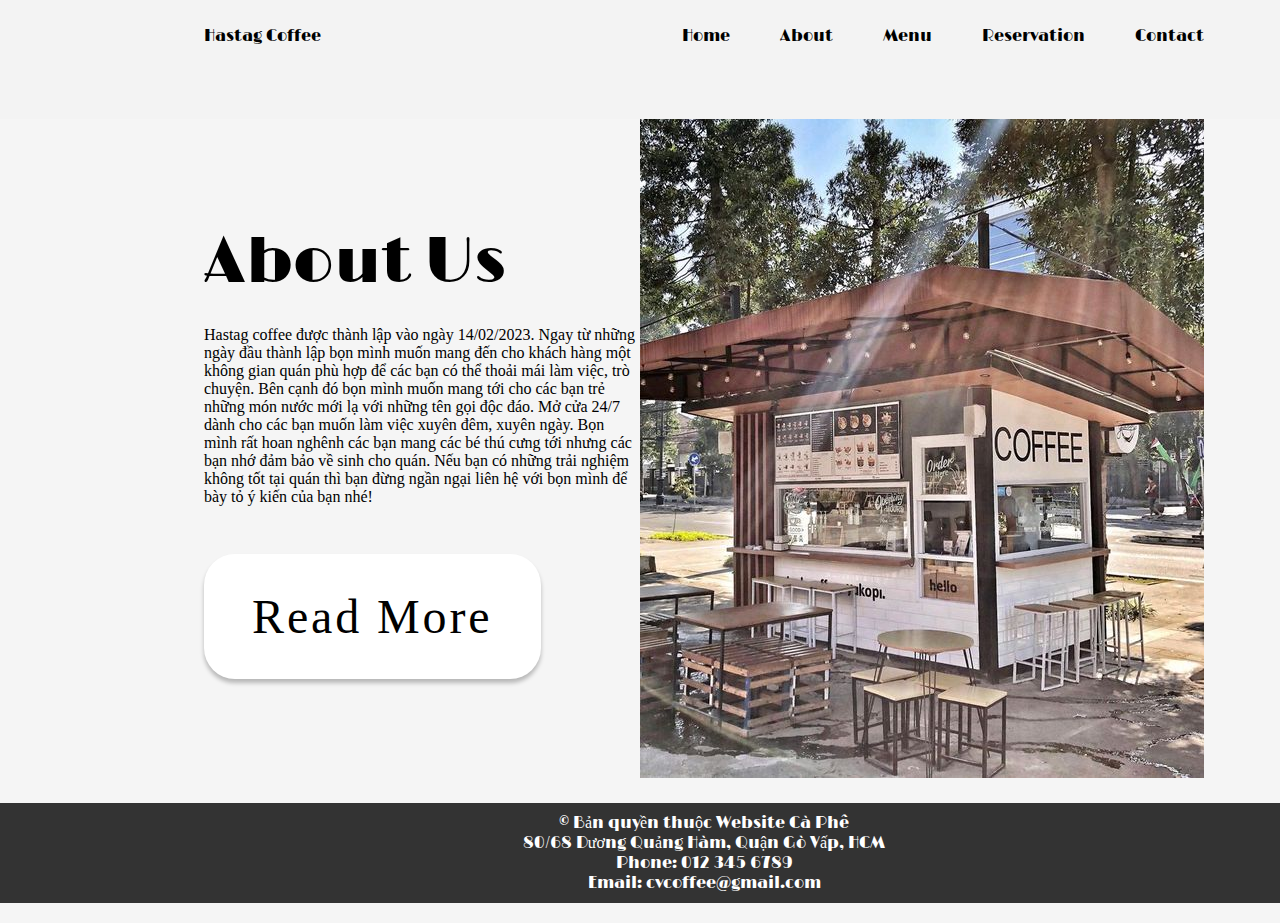
<file: AboutUs.html>
<!DOCTYPE html>
<html lang="en">
<head>
    <meta charset="UTF-8">
    <meta http-equiv="X-UA-Compatible" content="IE=edge">
    <meta name="viewport" content="width=device-width, initial-scale=1.0">
    <link href="./AboutUs.css" rel="stylesheet" />
    <link rel="preconnect" href="https://fonts.googleapis.com">
    <link rel="preconnect" href="https://fonts.googleapis.com">
    <link rel="preconnect" href="https://fonts.gstatic.com" crossorigin>
    <link href="https://fonts.googleapis.com/css2?family=Condiment&family=Limelight&display=swap" rel="stylesheet">
    <title>About Us</title>
</head>
<body>  
    <div class = "nav-container" >
        <div class = "wrapper"> 
            <nav>
                <div calss = "logo">
                    Hastag Coffee
                </div>
                <ul class = "nav-items">
                    <li>
                        <a href="index.html">Home</a> 
                    </li>
                    <li>
                        <a href="AboutUs.html">About</a> 
                    </li>
                    <li>
                        <a href="Menu.html">Menu</a> 
                    </li>
                    <li>
                        <a href="Reser.html">Reservation</a> 
                    </li>
                    <li>
                        <a href="Contact.html">Contact</a> 
                    </li>
                </ul>
            </nav>
        </div>
    </div>
    <div class = "body-container" >
        <div class = "wrapper">
            <header>
                <div class = "body-content">
                    <h1>About Us</h1>
                    <p>Hastag coffee được thành lập vào ngày 14/02/2023.

                        Ngay từ những ngày đầu thành lập bọn mình muốn mang đến cho khách hàng một không gian quán phù hợp để các bạn có thể thoải mái làm việc, trò chuyện.
                        
                        Bên cạnh đó bọn mình muốn mang tới cho các bạn trẻ những món nước mới lạ với những tên gọi độc đáo.

                        Mở cửa 24/7 dành cho các bạn muốn làm việc xuyên đêm, xuyên ngày. Bọn mình rất hoan nghênh các bạn mang các bé thú cưng tới nhưng các bạn nhớ đảm bảo về sinh cho quán. Nếu bạn có những trải nghiệm không tốt tại quán thì bạn đừng ngần ngại liên hệ với bọn mình để bày tỏ ý kiến của bạn nhé!
                    </p>
                    <a href="#">Read More</a>
                </div>
                <div class = "body-image">
                    <img src="./image/store.jpg" alt="Coffe Mug">
                </div>  
            </header>
        </div>
    </div>
    

</body>
<footer>
    <p class="copyright">&copy; Bản quyền thuộc Website Cà Phê</p>
    <p class="address">80/68 Dương Quảng Hàm, Quận Gò Vấp, HCM</p>
    <p class="address">Phone: 012 345 6789</p>
    <p class="address">Email: cvcoffee@gmail.com</p>
</footer>
</html>
</file>
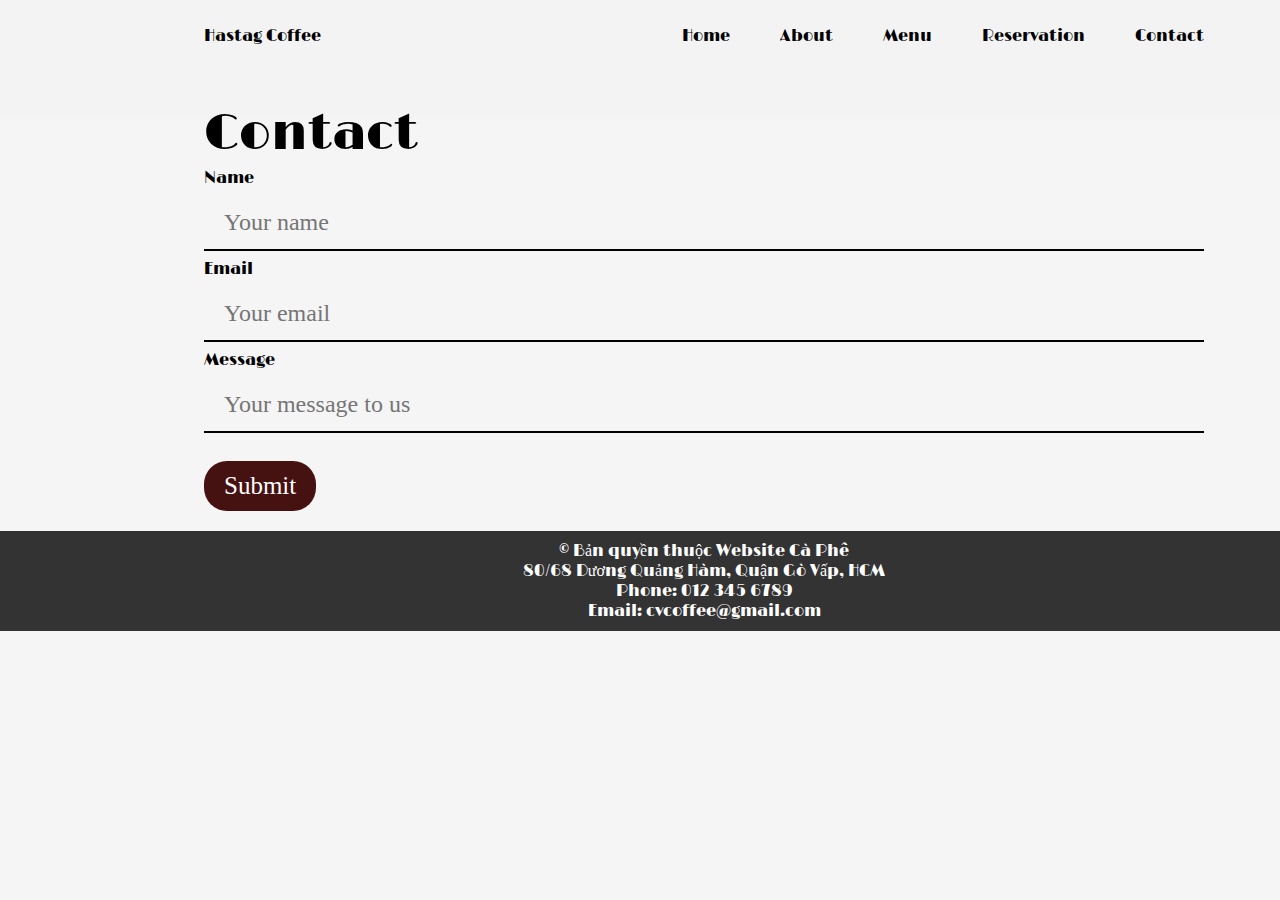
<file: Contact.html>
<!DOCTYPE html>
<html lang="en">
<head>
    <meta charset="UTF-8">
    <meta http-equiv="X-UA-Compatible" content="IE=edge">
    <meta name="viewport" content="width=device-width, initial-scale=1.0">
    <link href="./Contact.css" rel="stylesheet" />
    <link rel="preconnect" href="https://fonts.googleapis.com">
    <link rel="preconnect" href="https://fonts.googleapis.com">
    <link rel="preconnect" href="https://fonts.gstatic.com" crossorigin>
    <link href="https://fonts.googleapis.com/css2?family=Condiment&family=Limelight&display=swap" rel="stylesheet">
    <title>Contact</title>
    <style>
    
    </style>
</head>
<body>
    <div class = "nav-container" >
        <div class = "wrapper"> 
            <nav>
                <div calss = "logo">
                    Hastag Coffee
                </div>
                <ul class = "nav-items">
                    <li>
                        <a href="index.html">Home</a> 
                    </li>
                    <li>
                        <a href="AboutUs.html">About</a> 
                    </li>
                    <li>
                        <a href="Menu.html">Menu</a> 
                    </li>
                    <li>
                        <a href="Reser.html">Reservation</a> 
                    </li>
                    <li>
                        <a href="Contact.html">Contact</a> 
                    </li>
                </ul>
            </nav>
        </div>
    </div>
    <div class = "body-container" >
        <div class = "wrapper">
            <header>
                <div class = "body-content">
                    <h1>Contact</h1>
                </div>
                <div class ="form">
                    <div>
                        <label for="name">Name</label>
                        <input type="text" id="name" placeholder="Your name">
                      
                        <label for="emil">Email</label>
                        <input type="text" id="email" placeholder="Your email">

                        <label for="message">Message</label>
                        <input type="text" id="message" placeholder="Your message to us">

                    <div class = "submitBtn">
                        <input type="submit" value="Submit">
                    </div>
                </div>
            </header>
        </div>
    </div>
</body>
<footer>
    <p class="copyright">&copy; Bản quyền thuộc Website Cà Phê</p>
    <p class="address">80/68 Dương Quảng Hàm, Quận Gò Vấp, HCM</p>
    <p class="address">Phone: 012 345 6789</p>
    <p class="address">Email: cvcoffee@gmail.com</p>
</footer>
</html>
</file>
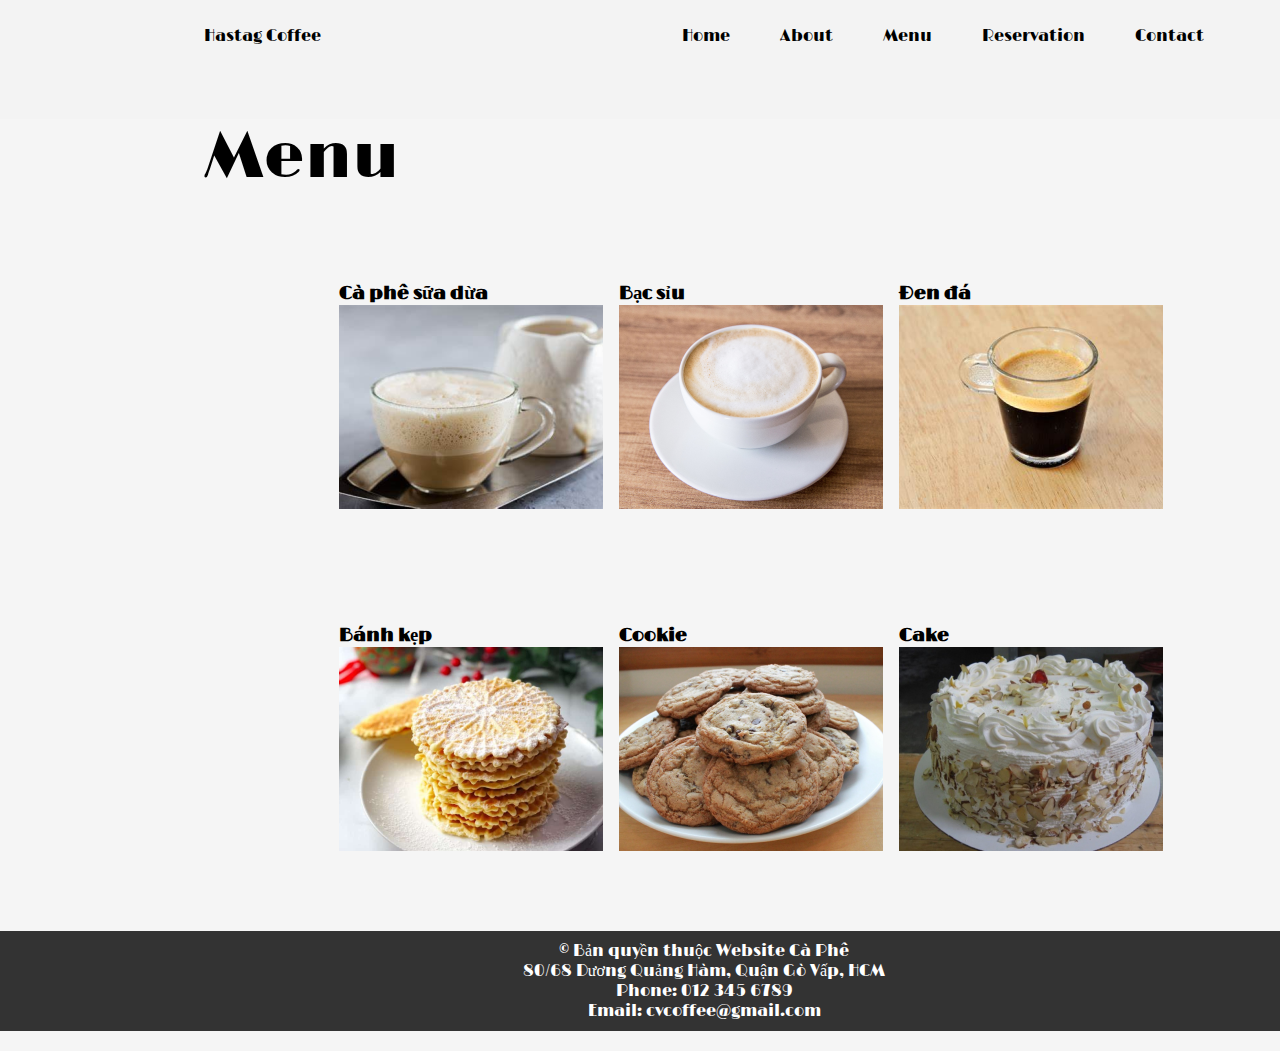
<file: Menu.html>
<!DOCTYPE html>
<html lang="en">
<head>
    <meta charset="UTF-8">
    <meta http-equiv="X-UA-Compatible" content="IE=edge">
    <meta name="viewport" content="width=device-width, initial-scale=1.0">
    <link href="./Menu.css" rel="stylesheet" />
    <link rel="preconnect" href="https://fonts.googleapis.com">
    <link rel="preconnect" href="https://fonts.googleapis.com">
    <link rel="preconnect" href="https://fonts.gstatic.com" crossorigin>
    <link href="https://fonts.googleapis.com/css2?family=Condiment&family=Limelight&display=swap" rel="stylesheet">
    <title>Menu</title>
</head>
<body>  
    <div class = "nav-container" >
        <div class = "wrapper"> 
            <nav>
                <div calss = "logo">
                    Hastag Coffee
                </div>
                <ul class = "nav-items">
                    <li>
                        <a href="#">Home</a> 
                    </li>
                    <li>
                        <a href="AboutUs.html">About</a> 
                    </li>
                    <li>
                        <a href="Menu.html">Menu</a> 
                    </li>
                    <li>
                        <a href="Reser.html">Reservation</a> 
                    </li>
                    <li>
                        <a href="Contact.html">Contact</a> 
                    </li>
                </ul>
            </nav>
        </div>
    </div>
    <div class = "body-container" >
        <div class = "wrapper">
            <header>
                <h1>Menu</h1>
            </header>
            <div class="container">
                <div class="menu-items">
                    <h3>Cà phê sữa dừa</h3>
                    <img src="./image/1.png">
                </div> 
                <div class="menu-items">
                    <h3>Bạc sỉu</h3>
                    <img src="./image/4.png">
                </div>
                <div class="menu-items">
                    <h3>Đen đá</h3>
                    <img src="./image/5.png">
                </div>
                <div class="menu-items">
                    <h3>Bánh kẹp</h3>
                    <img src="./image/2.png">
                </div>
                <div class="menu-items">
                    <h3>Cookie</h3>
                    <img src="./image/3.png">
                </div>
                <div class="menu-items">
                    <h3>Cake</h3>
                    <img src="./image/9.png">
                </div> 
 
            </div>      
        </div>
    </div>
</body>
<footer>
    <p class="copyright">&copy; Bản quyền thuộc Website Cà Phê</p>
    <p class="address">80/68 Dương Quảng Hàm, Quận Gò Vấp, HCM</p>
    <p class="address">Phone: 012 345 6789</p>
    <p class="address">Email: cvcoffee@gmail.com</p>
</footer>
</html>
</file>
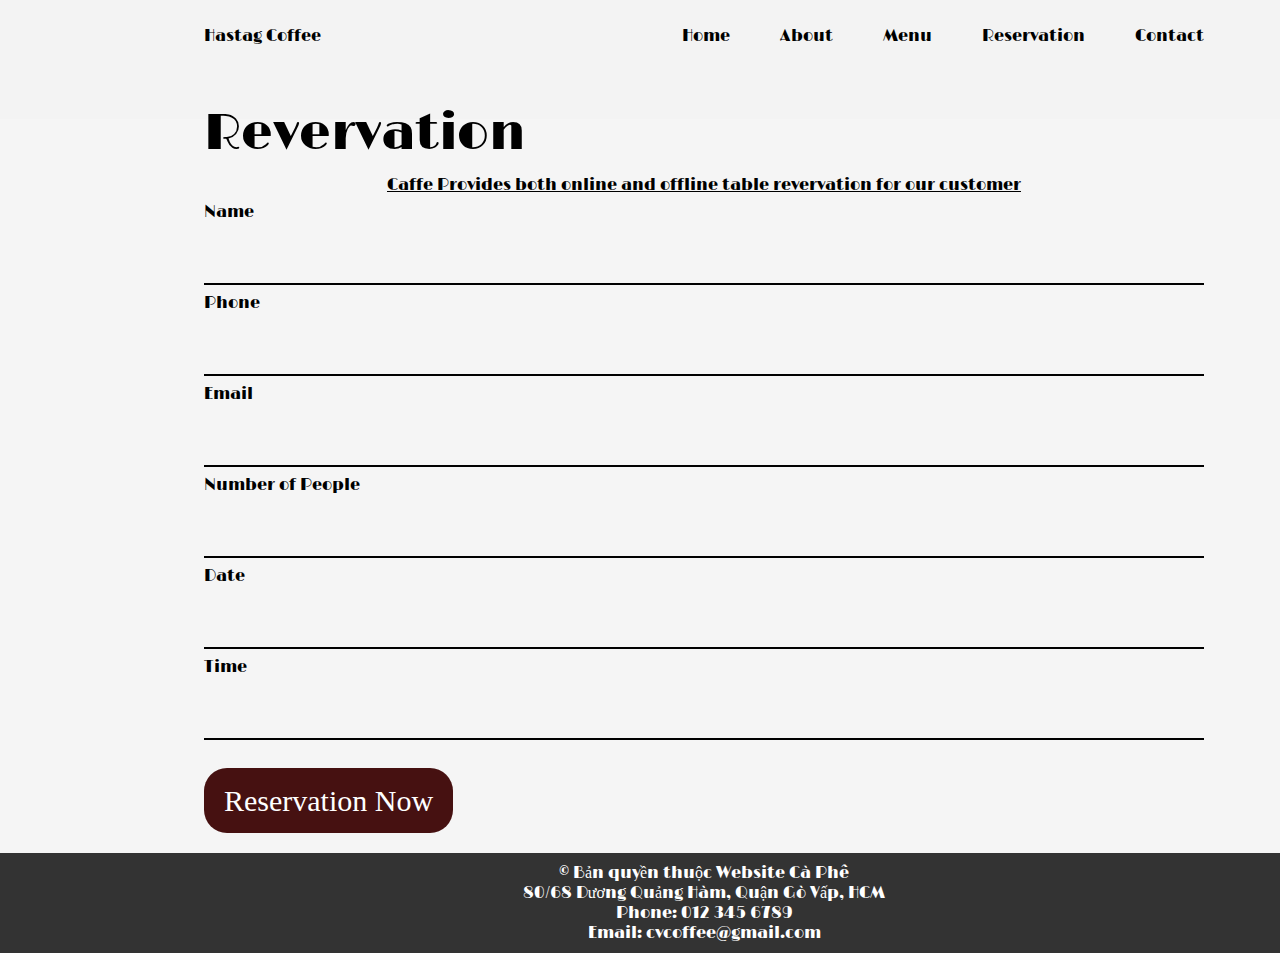
<file: Reser.html>
<!DOCTYPE html>
<html lang="en">
<head>
    <meta charset="UTF-8">
    <meta http-equiv="X-UA-Compatible" content="IE=edge">
    <meta name="viewport" content="width=device-width, initial-scale=1.0">
    <link href="./Reser.css" rel="stylesheet" />
    <link rel="preconnect" href="https://fonts.googleapis.com">
    <link rel="preconnect" href="https://fonts.googleapis.com">
    <link rel="preconnect" href="https://fonts.gstatic.com" crossorigin>
    <link href="https://fonts.googleapis.com/css2?family=Condiment&family=Limelight&display=swap" rel="stylesheet">
    <title>Revervation</title>
    <style>
    
    </style>
</head>
<body>
    <div class = "nav-container" >
        <div class = "wrapper"> 
            <nav>
                <div calss = "logo">
                    Hastag Coffee
                </div>
                <ul class = "nav-items">
                    <li>
                        <a href="index.html">Home</a> 
                    </li>
                    <li>
                        <a href="AboutUs.html">About</a> 
                    </li>
                    <li>
                        <a href="Menu.html">Menu</a> 
                    </li>
                    <li>
                        <a href="Reser.html">Reservation</a> 
                    </li>
                    <li>
                        <a href="Contact.html">Contact</a> 
                    </li>
                </ul>
            </nav>
        </div>
    </div>
    <div class = "body-container" >
        <div class = "wrapper">
            <header>
                <div class = "body-content">
                    <h1>Revervation</h1>
                    <h2>Caffe Provides both online and offline table 
                        revervation for our customer</h2>
                </div>
                <div class ="form">
                    <div>
                          <label for="name">Name</label>
                          <input type="text" id="name">
                      
                          <label for="phone">Phone</label>
                          <input type="text" id="phone">
                      
                          <label for="emil">Email</label>
                          <input type="text" id="email">

                          <label for="nop">Number of People</label>
                          <input type="text" id="nop">

                          <label for="date">Date</label>
                          <input type="text" id="date">

                          <label for="time">Time</label>
                          <input type="text" id="time">
                      </div>
                      <div class = "submitBtn">
                        <input type="submit" value="Reservation Now">
                      </div>
                </div>
            </header>
        </div>
    </div>
</body>
<footer>
    <p class="copyright">&copy; Bản quyền thuộc Website Cà Phê</p>
    <p class="address">80/68 Dương Quảng Hàm, Quận Gò Vấp, HCM</p>
    <p class="address">Phone: 012 345 6789</p>
    <p class="address">Email: cvcoffee@gmail.com</p>
</footer>
</html>
</file>
<file: AboutUs.css>
*{
    box-sizing:border-box;
    margin: 0;
}
/**/
body{
    font-family: 'Limelight';
    position: relative;
    width: 110%;
    height: auto;
    background: #F5F5F5;
}
.nav-container{
    background: #F3F3F3;
    height: 119px;
}
.wrapper{
    max-width: 1000px;
    margin: 0 auto;
}
nav{
    display: flex;
    align-items: center;
    justify-content: space-between;
    height:72px
}
nav ul{
    display: flex;
}
nav .logo{
    width: 408px;
    height: 91px;
}
.nav-items li{
    list-style: none;
    margin-right: 50px;
}
.nav-items li:nth-last-of-type(1){
    margin: 0;
}
.nav-items li a{
    height: 38px;
    text-decoration: none;
    color: black;
}
/*Body*/
header{
    display: flex;
    align-items: center;
    justify-content: space-between;
}  
.body-container .wrapper{
    width: 1000px;
    margin: 0 auto;
}
header h1{
    font-family: 'Limelight';
    font-style: normal;
    font-weight: 400;
    font-size: 64px;
    line-height: 78px;
    margin-bottom: 24px;
}
header p{
    color: black;
    font-family: 'Roboto';
    margin-bottom: 48px;
}
header a{
    text-decoration: none;
    color: black;
    font-family: 'NATS';
    font-style: normal;
    font-weight: 400;
    font-size: 48px;
    line-height: 101px;
    letter-spacing: 0.06em;
    background: #FFFFFF;
    box-shadow: 0px 4px 4px rgba(0, 0, 0, 0.25);
    border-radius: 31px;
    display: inline-flex;
    padding: 12px 48px;
    transition: 300ms;
}
header a:hover{
    transform: translateY(-4px) ;
}

footer {
    background-color: #333;
    color: #ffffff;
    padding: 10px 20px;
    text-align: center;
    margin-top: 20px;
    margin-bottom: 20px
}
</file>
<file: Contact.css>
*{
    box-sizing:border-box;
    margin: 0;
}
body{
    font-family: 'Limelight';
    position: relative;
    width: 110%;
    height: auto;  
    background: #F5F5F5;
}
.nav-container{
    background: #F3F3F3;
    height: 119px;
}
.wrapper{
    max-width: 1000px;
    margin: 0 auto;
}
nav{
    display: flex;
    align-items: center;
    justify-content: space-between;
    height:72px
}
nav ul{
    display: flex;
}
nav .logo{
    width: 408px;
    height: 91px;
}
.nav-items li{
    list-style: none;
    margin-right: 50px;
}
.nav-items li:nth-last-of-type(1){
    margin: 0;
}
.nav-items li a{
    height: 38px;
    text-decoration: none;
    color: black;
}
/*Body*/
.body-container .wrapper{
    width: 1000px;
    margin: 0 auto;
}
input[type=text] {
    font-family: 'NATS';
    font-style: normal;
    font-weight: 400;
    font-size: 24px;
    line-height: 29px;
    width: 100%;
    padding: 12px 20px;
    margin: 8px 0;
    box-sizing: border-box;
    border: none;
    border-bottom: 2px solid #000000;
}
header h1{
    margin-bottom: 20px;
    font-weight: 400;
    font-size: 50px;
    line-height: 29px;
}
header h2{
    font-weight: 400;
    font-size: 16px;
    line-height: 34px;
    text-align: center;
    text-decoration: underline;
}
input[type=submit] {
    font-family: 'NATS';
    font-weight: 300;
    font-size: 30px;
    line-height: 45px;
    text-align: center;
    color: #FFFFFF;
    background: #461111;
    border-radius: 23px;
    border: none;
    padding: 10px 20px;
    cursor: pointer;
    margin-top: 20px;

}


*{
    box-sizing:border-box;
    margin: 0;
}
body{
    font-family: 'Limelight';
    position: relative;
    width: 110%;
    height: auto;  
    background: #F5F5F5;
}
.nav-container{
    background: #F3F3F3;
    height: 119px;
}
.wrapper{
    max-width: 1000px;
    margin: 0 auto;
}
nav{
    display: flex;
    align-items: center;
    justify-content: space-between;
    height:72px
}
nav ul{
    display: flex;
}
nav .logo{
    width: 408px;
    height: 91px;
}
.nav-items li{
    list-style: none;
    margin-right: 50px;
}
.nav-items li:nth-last-of-type(1){
    margin: 0;
}
.nav-items li a{
    height: 38px;
    text-decoration: none;
    color: black;
}
/*Body*/
.body-container .wrapper{
    width: 1000px;
    margin: 0 auto;
}
/**/
input[type=text] {
    font-family: 'NATS';
    font-style: normal;
    font-weight: 400;
    font-size: 24px;
    line-height: 29px;
    width: 100%;
    padding: 12px 20px;
    margin: 8px 0;
    box-sizing: border-box;
    border: none;
    border-bottom: 2px solid #000000;
    background: #F5F5F5;
}
header h1{
    margin-bottom: 20px;
    font-weight: 400;
    font-size: 50px;
    line-height: 29px;
}
input[type=submit] {
    font-family: 'NATS';
    font-weight: 300;
    font-size: 25px;
    line-height: 30px;
    text-align: center;
    color: #FFFFFF;
    background: #461111;
    border-radius: 23px;
    border: none;
    padding: 10px 20px;
    cursor: pointer;
    margin-top: 20px;

}


footer {
    background-color: #333;
    color: #ffffff;
    padding: 10px 20px;
    text-align: center;
    margin-top: 20px;
    margin-bottom: 20px
}
</file>
<file: Menu.css>
*{
    box-sizing:border-box;
    margin: 0;
}
body{
    font-family: 'Limelight';
    position: relative;
    width: 110%;
    height: auto;
    background: #F5F5F5;
}
.nav-container{
    background: #F3F3F3;
    height: 119px;
}
.wrapper{
    max-width: 1000px;
    margin: 0 auto;
}
nav{
    display: flex;
    align-items: center;
    justify-content: space-between;
    height:72px
}
nav ul{
    display: flex;
}
nav .logo{
    width: 408px;
    height: 91px;
}
.nav-items li{
    list-style: none;
    margin-right: 50px;
}
.nav-items li:nth-last-of-type(1){
    margin: 0;
}
.nav-items li a{
    height: 38px;
    text-decoration: none;
    color: black;
}
/*Body*/

header{
    align-items: center;
    justify-content: space-between;
}  

.body-container .wrapper{
    width: 1000px;
    margin: 0 auto;
}

header h1{
    font-weight: 400;
    font-size: 64px;
    line-height: 78px;
    margin-bottom: 30px;
}

header h3{
    font-family: 'Limelight';
    font-style: normal;
    font-weight: 400;
    font-size: 32px;
    line-height: 39px;
}

.container {
    display: flex;
    flex-wrap: wrap;
    justify-content: center;
    margin: 0 auto; /* center the container */
}
.menu-items {
    flex: 0 0 18%;
    max-width: 18%;
    margin: 50px;
    padding: 5px;
  }

  footer {
    background-color: #333;
    color: #ffffff;
    padding: 10px 20px;
    text-align: center;
    margin-top: 20px;
    margin-bottom: 20px

}
</file>
<file: Reser.css>
*{
    box-sizing:border-box;
    margin: 0;
}
body{
    font-family: 'Limelight';
    position: relative;
    width: 110%;
    height: auto;  
    background: #F5F5F5;
}
.nav-container{
    background: #F3F3F3;
    height: 119px;
}
.wrapper{
    max-width: 1000px;
    margin: 0 auto;
}
nav{
    display: flex;
    align-items: center;
    justify-content: space-between;
    height:72px
}
nav ul{
    display: flex;
}
nav .logo{
    width: 408px;
    height: 91px;
}
.nav-items li{
    list-style: none;
    margin-right: 50px;
}
.nav-items li:nth-last-of-type(1){
    margin: 0;
}
.nav-items li a{
    height: 38px;
    text-decoration: none;
    color: black;
}
/*Body*/
.body-container .wrapper{
    width: 1000px;
    margin: 0 auto;
}
input[type=text] {
    font-family: 'NATS';
    font-style: normal;
    font-weight: 400;
    font-size: 24px;
    line-height: 29px;
    width: 100%;
    padding: 12px 20px;
    margin: 8px 0;
    box-sizing: border-box;
    border: none;
    border-bottom: 2px solid #000000;
    background: #F5F5F5;

}
header h1{
    margin-bottom: 20px;
    font-weight: 400;
    font-size: 50px;
    line-height: 29px;
}
header h2{
    font-weight: 400;
    font-size: 16px;
    line-height: 34px;
    text-align: center;
    text-decoration: underline;
}
input[type=submit] {
    font-family: 'NATS';
    font-weight: 300;
    font-size: 30px;
    line-height: 45px;
    text-align: center;
    color: #FFFFFF;
    background: #461111;
    border-radius: 23px;
    border: none;
    padding: 10px 20px;
    cursor: pointer;
    margin-top: 20px;

}

footer {
    background-color: #333;
    color: #ffffff;
    padding: 10px 20px;
    text-align: center;
    margin-top: 20px;

}
</file>
